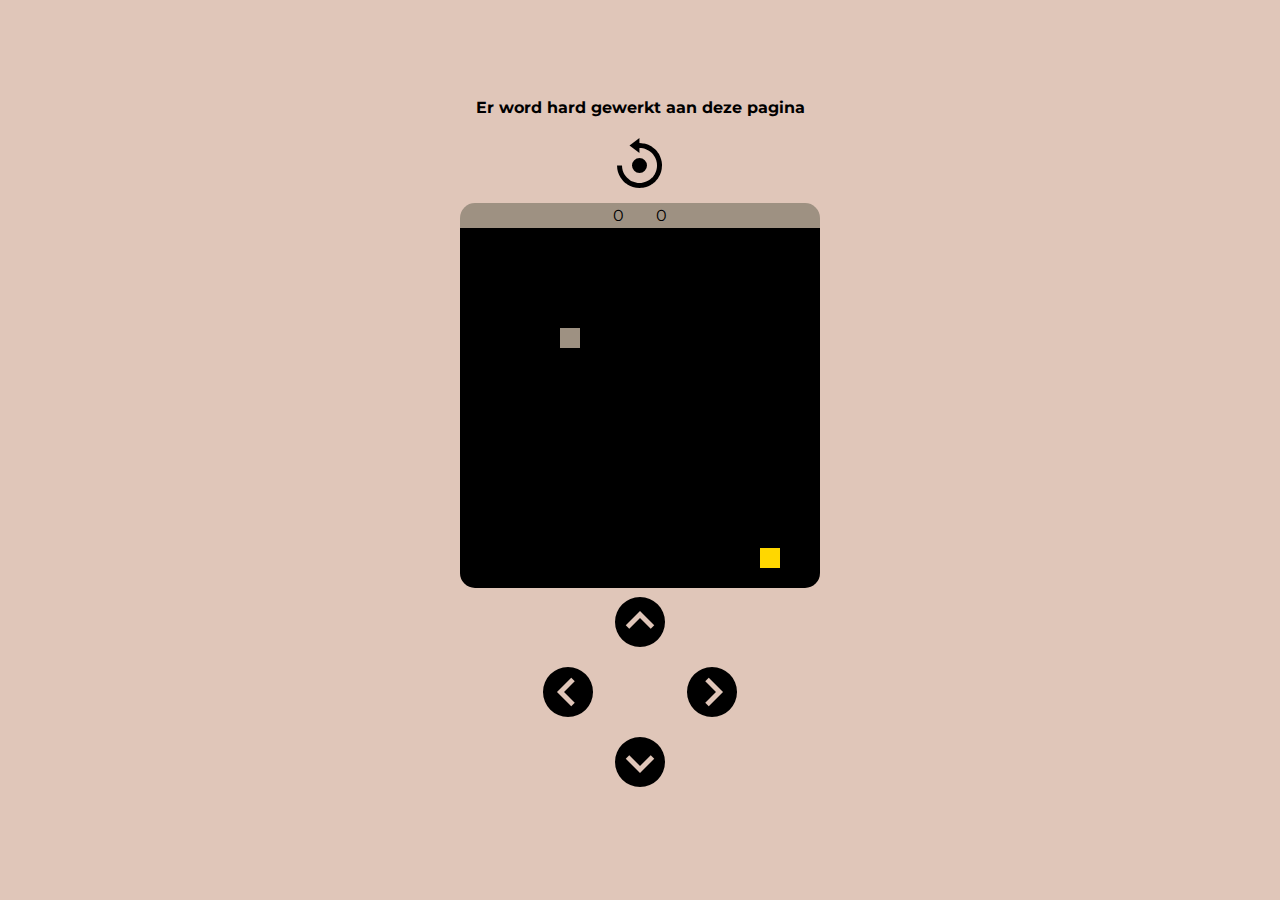
<file: client-closet.html>
<!DOCTYPE html>
<html lang="en">
<head>
    <meta charset="UTF-8">
    <meta name="viewport" content="width=device-width, initial-scale=1.0">
    <title>Client closet</title>

    <!--==================== CSS ====================-->
    <link rel="stylesheet" href="CSS/snake.css">

    <!--==================== JS ====================-->
    <script src="JS/snake.js"></script>

    <!--==================== ICONS ====================-->
    <link href='https://unpkg.com/boxicons@2.1.4/css/boxicons.min.css' rel='stylesheet'>

</head>
<body>
    <h1 class="title" style="font-size: 1rem; margin-bottom: 1rem;">
        Er word hard gewerkt aan deze pagina
    </h1>
    
    <div>
        <button class="button1" id="button-left" onclick="resetGame()">
            <i class='bx bx-reset'></i>
        </button>
        <div class="hoi">
            <p id="counterDisplay">0</p>
            <p id="highscore">0</p>
        </div>
        <canvas class="canvas" id="board"></canvas>
        <div>
            <button class="button1" id="button-up" onclick="up()">
                <i class='bx bxs-chevron-up-circle'></i>
            </button>

            <div>
                <button class="button1 button_left" id="button-left" onclick="left()">
                    <i class='bx bxs-chevron-left-circle'></i>
                </button>
    
                <button class="button1" id="button-right" onclick="right()">
                    <i class='bx bxs-chevron-right-circle'></i>
                </button>
            </div>

            <button class="button1" id="button-down" onclick="down()">
                <i class='bx bxs-chevron-down-circle'></i>
            </button>
        </div>
        <p id="resetText"></p>
    </div>
</body>
</html>
</file>
<file: CSS/snake.css>
@import url('https://fonts.googleapis.com/css2?family=Corinthia&family=Cormorant+Garamond:wght@300;500;700&family=Montserrat:wght@200;300;400;500&family=Playfair:ital,opsz,wdth,wght@1,5..1200,87.5,300&display=swap');

*{
    box-sizing: border-box;
    padding: 0;
    margin: 0;
}

body{
    background-color: #e0c6b9;
    height: 100vh;
    width: 100%;
    font-family: 'Montserrat', sans-serif;
    text-align: center;
    align-items: center;
    display: flex;
    justify-content: center;
    flex-direction: column;
}

.hoi{
    justify-content: center;
    width: 100%;
    gap: 2rem;
    display: flex;
    background-color: #9e9182;
    padding-top: .2rem;
    border-radius: 15px 15px 0px 0px;
    padding-bottom: .2rem;
}

.button1{
    height: fit-content;
    width: fit-content;
    background-color: transparent;
    border: none;
    font-size: 3.75rem;
    cursor: pointer;
}

.button_left{
    margin-right: 5rem;
}

.canvas{
    border-radius: 0px 0px 15px 15px;
}
</file>
